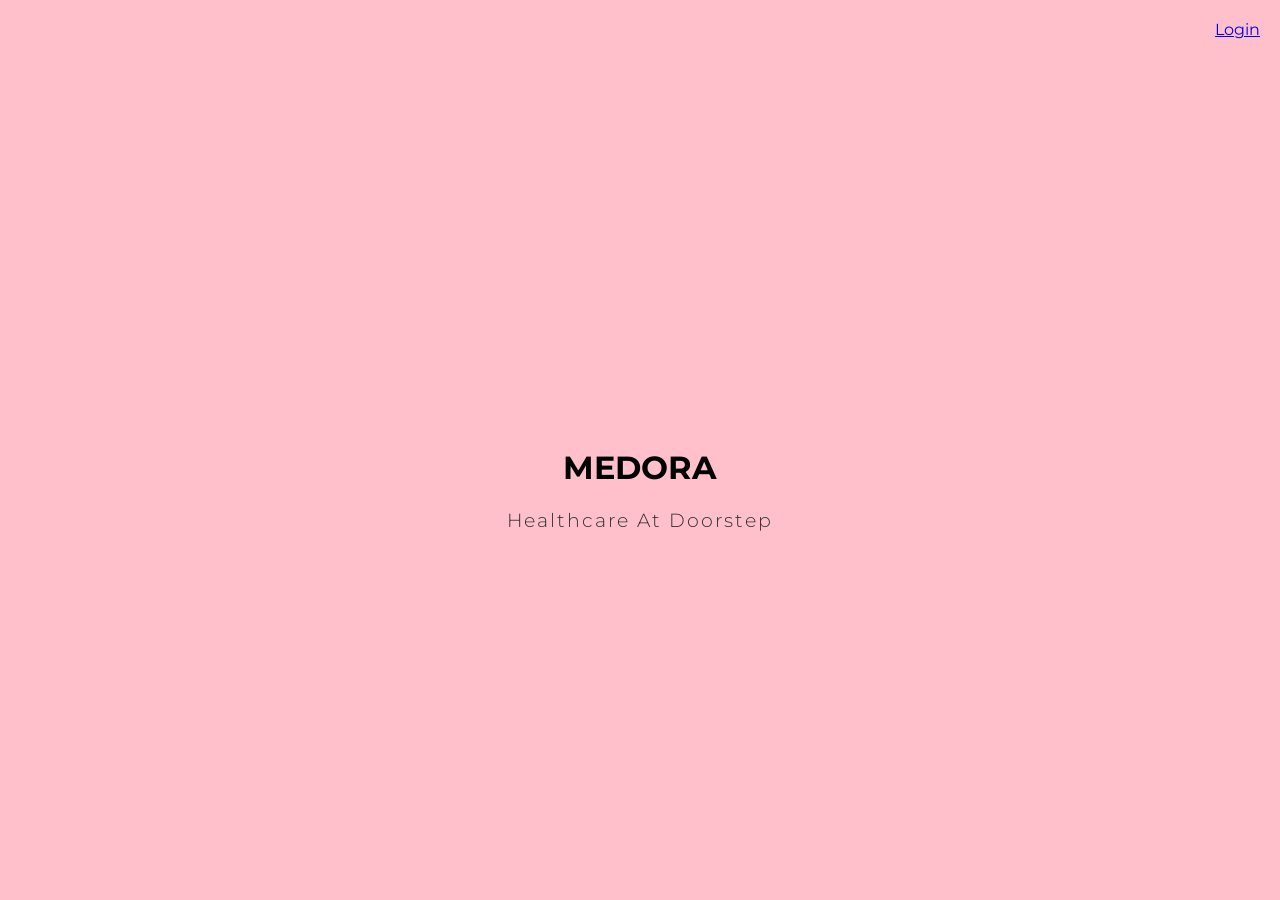
<file: templates/index.html>
<!DOCTYPE html>
<html lang="en">
<head>
    <meta charset="UTF-8">
    <meta name="viewport" content="width=device-width, initial-scale=1.0">
    <title>Medora - Welcome</title>

    
    <link rel="preconnect" href="https://fonts.googleapis.com">
    <link rel="preconnect" href="https://fonts.gstatic.com" crossorigin>
    <link href="https://fonts.googleapis.com/css2?family=Cinzel:wght@500;700&family=Montserrat:wght@300;400&display=swap" rel="stylesheet">

    
    <link rel="stylesheet" href="style.css">
</head>
<body>

    <div class="homepage-container">

        <header class="top-header">
            <left-corner><a href="{{ url_for('login_page') }}" class="login-btn">
            
            </a></left-corner>
            <a href="login.html">Login</a>

        </header>

        <main class="hero-content">
        <center><h1> MEDORA </h1></center>   
        <center><p class="brand-slogan">Healthcare At Doorstep</p></center>
        </main>

    </div>

</body>
</html>
</file>
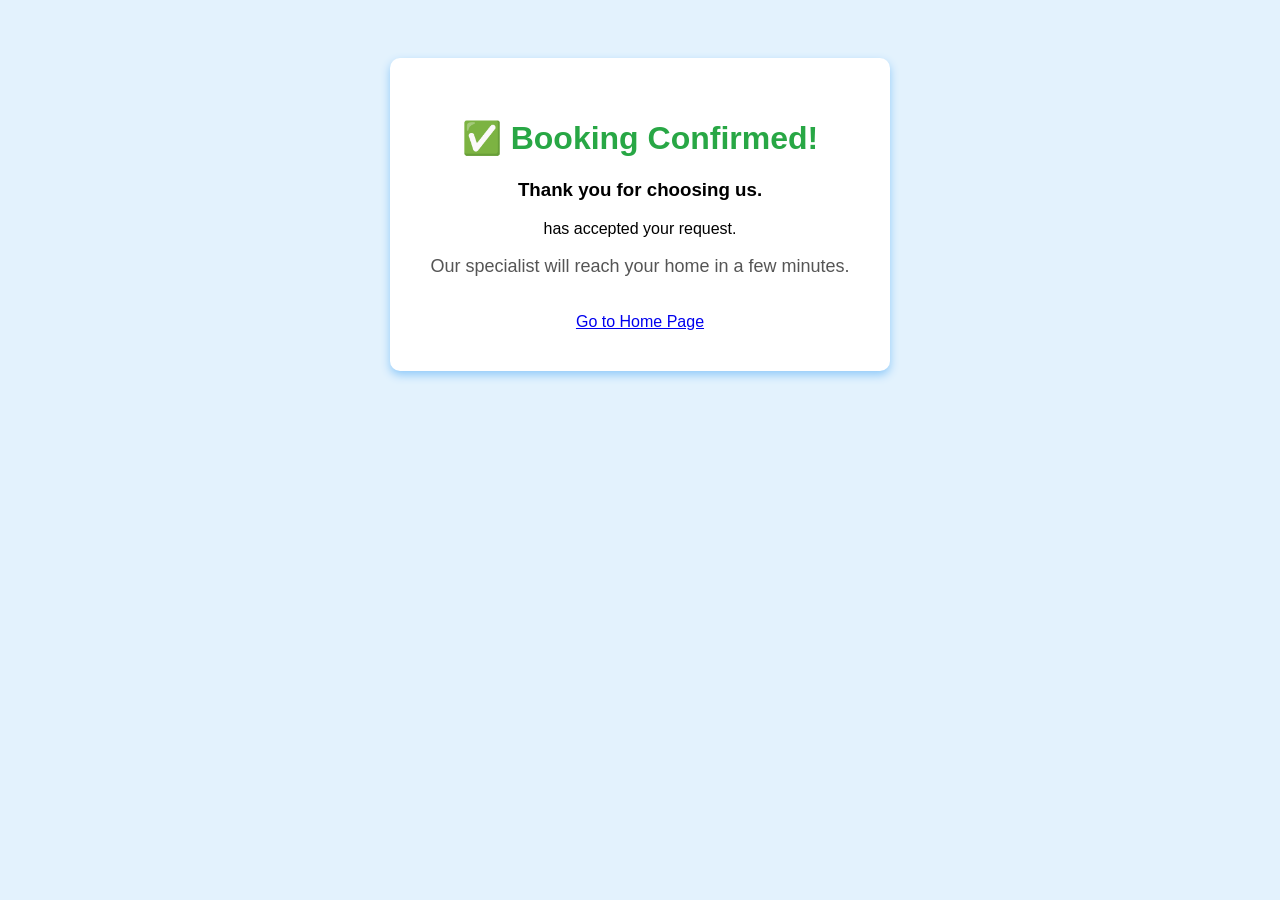
<file: templates/booking.html>
<!DOCTYPE html>
<html lang="en">
<head>
    <title>Booking Confirmed</title>
    <style>
        body { font-family: Arial, sans-serif; text-align: center; padding: 50px; background-color: #e3f2fd; }
        .success-box { background: white; padding: 40px; display: inline-block; border-radius: 10px; box-shadow: 0 4px 10px #90caf9; }
        h1 { color: #28a745; }
    </style>
</head>
<body>
    <div class="success-box">
        <h1>✅ Booking Confirmed!</h1>
        <h3>Thank you for choosing us.</h3>
        <p><b><span id="doctorName"></span></b> has accepted your request.</p>
        <p style="font-size: 18px; color: #555;">Our specialist will reach your home in a few minutes.</p>
        <br>
        <a href="/">Go to Home Page</a>
    </div>
    <script>
        const params = new URLSearchParams(window.location.search);
        const doctor = params.get("doctor");
        document.getElementById("doctorName").innerText = doctor;

    </script>
</body>
</html>
</file>
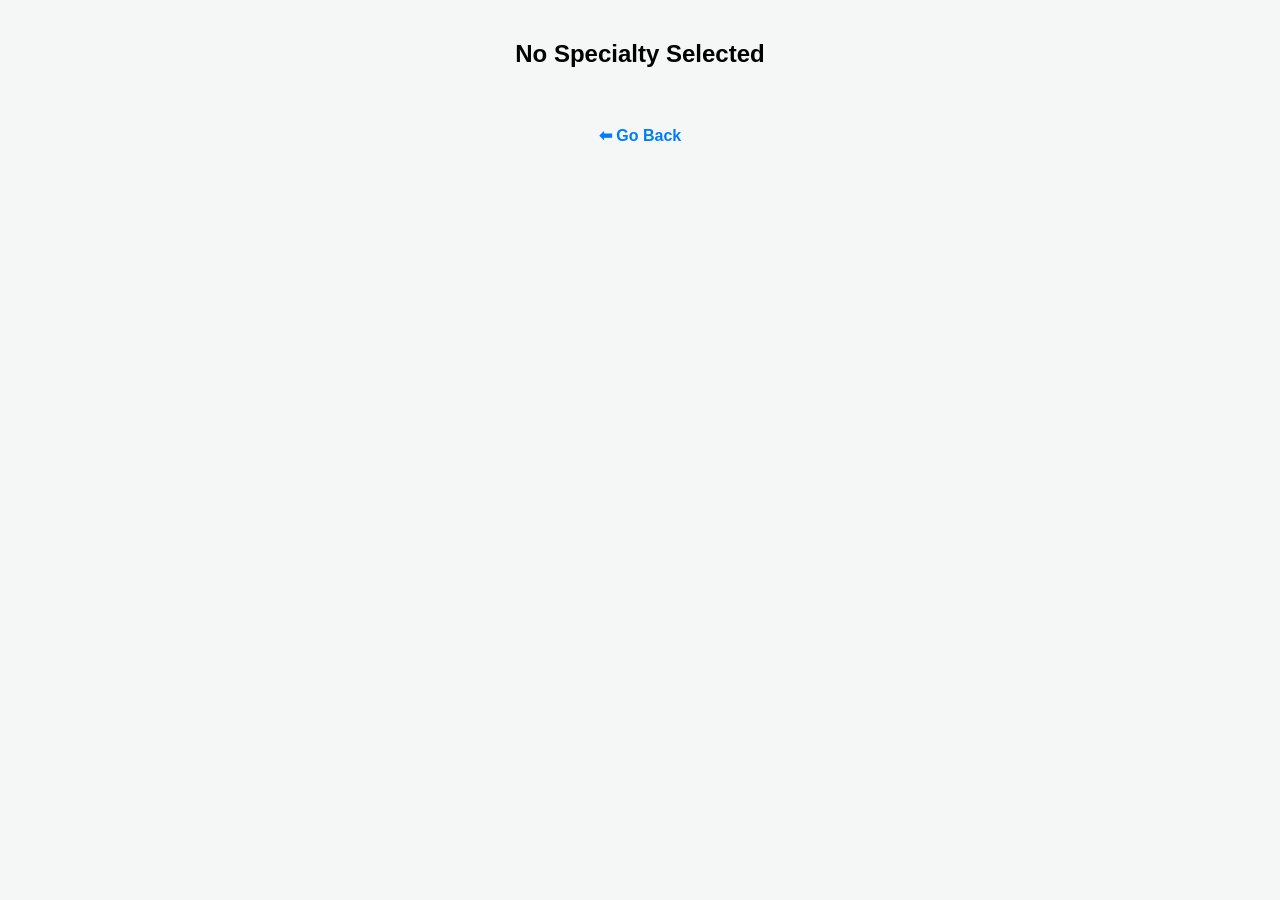
<file: templates/doctors.html>
<!DOCTYPE html>
<html lang="en">
<head>
    <meta charset="UTF-8">
    <meta name="viewport" content="width=device-width, initial-scale=1.0">
    <title>Available Doctors</title>
    <style>
        body { font-family: Arial, sans-serif; text-align: center; background-color: #f4f7f6; margin: 0; padding: 20px; }
        .container { max-width: 600px; margin: 0 auto; }
        .doc-list { list-style: none; padding: 0; }
        .doc-item { background: white; margin: 15px auto; padding: 20px; border-radius: 8px; box-shadow: 0 2px 5px #ccc; display: flex; justify-content: space-between; align-items: center; text-align: left; }
        .doc-info { display: flex; flex-direction: column; gap: 5px; }
        .doc-name { font-size: 1.1rem; color: #333; }
        .doc-exp { font-size: 0.9rem; color: #666; }
        .book-btn { background-color: #28a745; color: white; padding: 10px 15px; border: none; border-radius: 5px; text-decoration: none; font-weight: bold; }
        .back-link { display: inline-block; margin-top: 20px; color: #007bff; text-decoration: none; font-weight: bold; }
        .back-link:hover { text-decoration: underline; }
    </style>
</head>
<body>
    <div class="container">
      <h2 id="specialty-title">Available Doctors</h2>
        <ul id="doctors-container" class="doc-list"></ul>
        
        <br>
        <a href="specialists.html" class="back-link">⬅ Go Back</a>
    </div>

    <script>
        const doctorsData = {
            physiotherapy: {
                title: "Physiotherapy",
                list: [
                    { name: "Dr. Rajesh", exp: "8 Years" },
                    { name: "Dr. Priya ", exp: "5 Years" },
                    { name: "Dr. Mohammed", exp: "12 Years" },
                    { name: "Dr. Kavitha ", exp: "7 Years" }
                ]
            },
            pediatrician: {
                title: "Pediatrician",
                list: [
                    { name: "Dr. Ram", exp: "10 Years" },
                    { name: "Dr. Divya", exp: "6 Years" },
                    { name: "Dr. Krishnapriya", exp: "15 Years" },
                    { name: "Dr. Sathana", exp: "4 Years" }
                ]
            },
            dermatologist: {
                title: "Dermatologist",
                list: [
                    { name: "Dr. Eylilarasi", exp: "9 Years" },
                    { name: "Dr. Aakash", exp: "7 Years" },
                    { name: "Dr. Venmathi", exp: "14 Years" },
                    { name: "Dr. Sivakumar", exp: "4 Years" }
                ]
            },
            general_physician: {
                title: "General Physician",
                list: [
                    { name: "Dr. Manoj Kumar", exp: "11 Years" },
                    { name: "Dr. Sanjana", exp: "8 Years" },
                    { name: "Dr. K. Raghavan", exp: "20 Years" },
                    { name: "Dr. Sathya", exp: "5 Years" }
                ]
            }
        };
        const urlParams = new URLSearchParams(window.location.search);
        const type = urlParams.get('type');

        const titleElement = document.getElementById('specialty-title');
        const containerElement = document.getElementById('doctors-container');

        if (type && doctorsData[type]) {
            const selected = doctorsData[type];
            titleElement.innerText = `Available Doctors for ${selected.title}`;
            
            selected.list.forEach(doctor => {
                const li = document.createElement('li');
                li.className = 'doc-item';
                li.innerHTML = `
                    <div class="doc-info">
                       <span class="doc-name"><b>${doctor.name}</b></span>
                       <span class="doc-exp">💼 Experience: ${doctor.exp}</span>
                    </div>
                    <a href="booking.html?doctor=${encodeURIComponent(doctor.name)}" class="book-btn">Book Home Visit</a>
             `;

                containerElement.appendChild(li);
            });
        } else {
            titleElement.innerText = "No Specialty Selected";
        }
    </script>
</body>
</html>
</file>
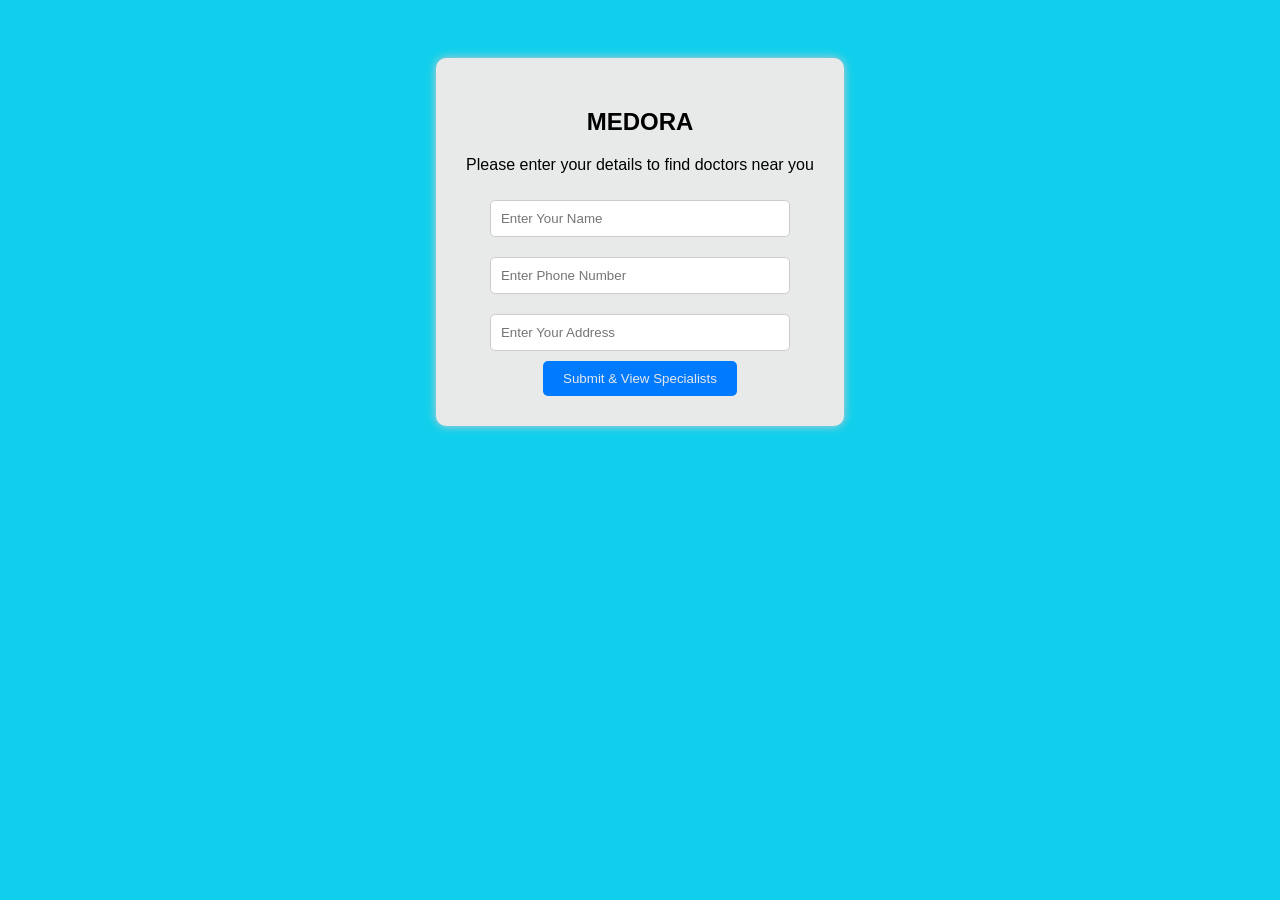
<file: templates/login.html>
<!DOCTYPE html>
<html lang="en">
<head>
    <title>Hospital Home Visit - Login</title>
    <style>
        body { font-family: Arial, sans-serif; background-color: #10cfec; text-align: center; padding: 50px; }
        .box { background: rgb(232, 234, 234); padding: 30px; display: inline-block; border-radius: 10px; box-shadow: 0px 0px 10px #ccc; }
        input { width: 80%; padding: 10px; margin: 10px 0; border: 1px solid #ccc; border-radius: 5px; }
        button { background-color: #007bff; color: rgb(229, 230, 237); padding: 10px 20px; border: none; border-radius: 5px; cursor: pointer; }
    </style>
</head>
<body>
    <div class="box">
        <h2>MEDORA</h2>
        <p>Please enter your details to find doctors near you</p>
        <form action="specialists.html" method="GET"> 
           <input type="text" name="name" placeholder="Enter Your Name" required><br> 
           <input type="tel" name="phonenumber" placeholder="Enter Phone Number" required><br> 
           <input type="text" name="address" placeholder="Enter Your Address" required><br> 
           <button type="submit">Submit & View Specialists</button> 
        </form>
    </div>
</body>
</html>
</file>
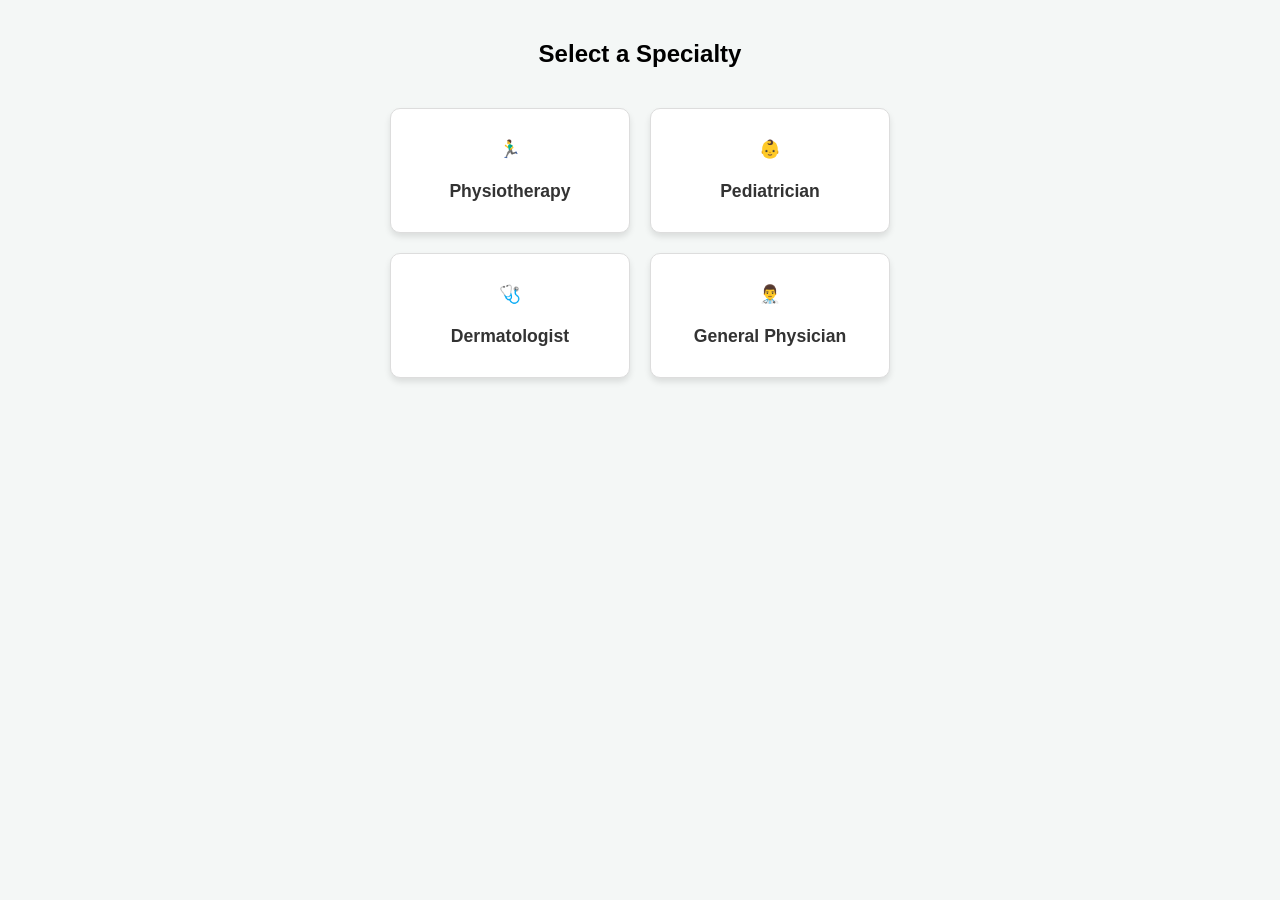
<file: templates/specialists.html>
<!DOCTYPE html>
<html lang="en">
<head>
    <meta charset="UTF-8">
    <meta name="viewport" content="width=device-width, initial-scale=1.0">
    <title>Specialists Categories</title>
    <style>
        body { font-family: Arial, sans-serif; background-color: #f4f7f6; text-align: center; margin: 0; padding: 20px; }
        .grid { display: grid; grid-template-columns: repeat(2, 1fr); gap: 20px; max-width: 500px; margin: 40px auto; }
        .card { background-color: white; border: 1px solid #ddd; border-radius: 10px; padding: 30px 20px; text-align: center; text-decoration: none; color: #333; font-weight: bold; font-size: 1.1rem; box-shadow: 0 4px 6px rgba(0,0,0,0.1); transition: transform 0.2s; }
        .card:hover { transform: translateY(-5px); background-color: #eef9f5; }
    </style>
</head>
<body>

    <h2>Select a Specialty</h2>

    <div class="grid"> 
        <!-- Query parameter (?type=) add panniyachu -->
        <a href="doctors.html?type=physiotherapy" class="card">🏃‍♂️ <br><br> Physiotherapy</a> 
        <a href="doctors.html?type=pediatrician" class="card">👶 <br><br> Pediatrician</a> 
        <a href="doctors.html?type=dermatologist" class="card">🩺 <br><br> Dermatologist</a> 
        <a href="doctors.html?type=general_physician" class="card">👨‍⚕️ <br><br> General Physician</a> 
    </div>

</body>
</html>
</file>
<file: templates/style.css>
body { 
    margin: 0; 
    padding: 0; 
    box-sizing: border-box; 
    font-family: 'Montserrat', sans-serif; 
    background-color:pink; 
}


/* Main Container */ 
.homepage-container { 
  display: flex; 
  flex-direction: column; 
  min-height: 100vh; 
  position: relative; 
} 

/* Login Header Layout */ 
.top-header { 
  display: flex; 
  justify-content: flex-end; 
  padding: 20px; 
} 

/* Login Button Design */ 
.login-btn { 
  text-decoration: underline; 
  color: blue; 
  font-weight: 500; 
  font-size: 1rem; 
} 

.hero-content { 
  display: flex; 
  flex-direction: column; 
  text-align: center; 
  justify-content: center; 
  flex-grow: 1; 
} 

.brand-name { 
  font-family: 'Cinzel', serif; 
  font-size: 4rem; 
  font-weight: 700; 
  margin: 0 0 10px 0; 
  letter-spacing: 4px; 
  color: rgb(74, 12, 220); 
} 

.brand-slogan { 
  font-family: 'Montserrat', sans-serif; 
  font-size: 1.2rem; 
  font-weight: 300; 
  margin: 0; 
  letter-spacing: 2px; 
  color: #333333; 
}
</file>
